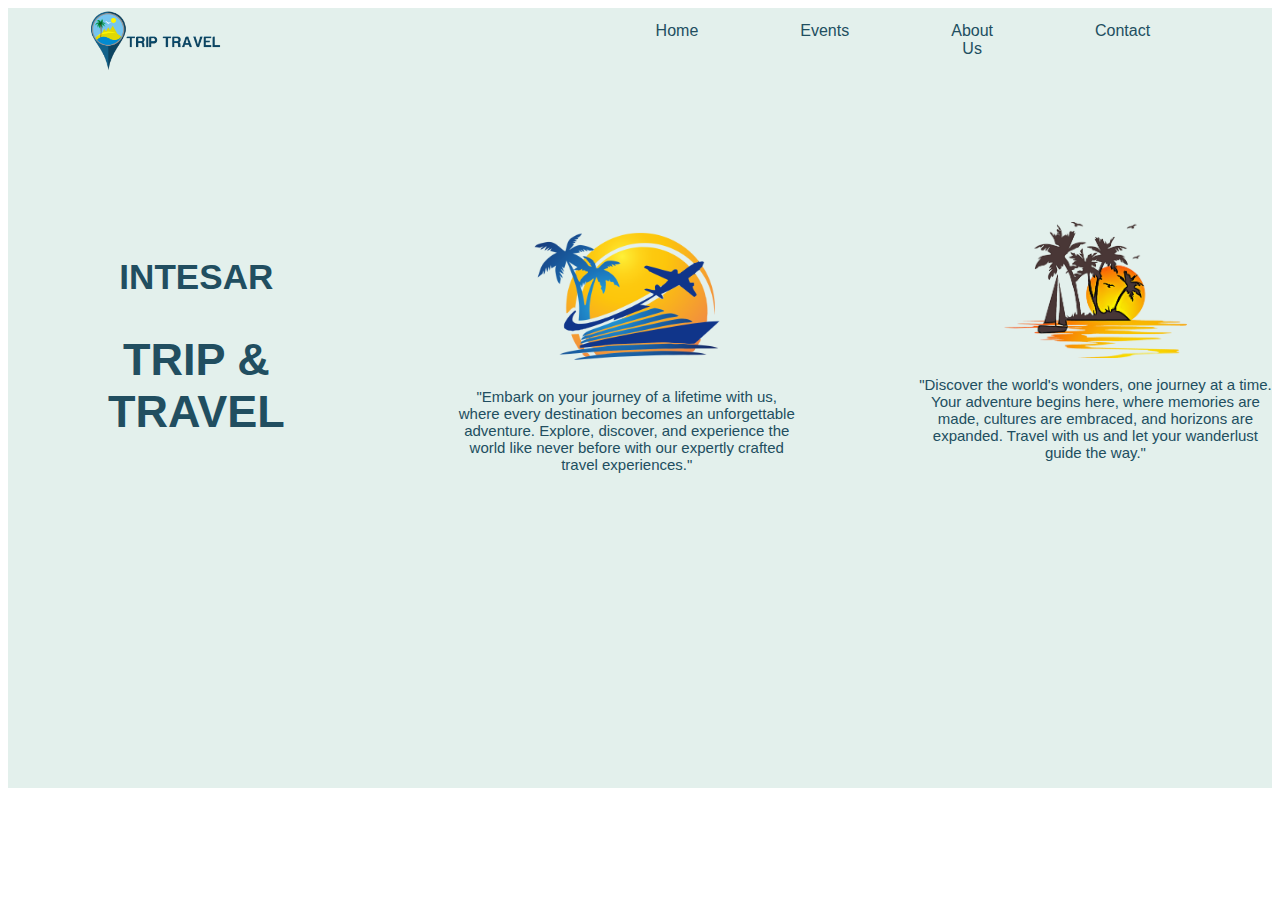
<file: index.html>
<!DOCTYPE html>
<html lang="en">
<head>
    <meta charset="UTF-8">
    <meta name="viewport" content="width=device-width, initial-scale=1.0">
    <title>Document</title>
    <link rel="stylesheet" href="style.css">
</head>
<body>
    <div class="all">
        <div class="navigation">
            <ul>
                <img src="image/logo.png" alt="" id="logo">
                <li><a href="index.html">Home</a></li>
                <li><a href="events.html">Events</a></li>
                <li><a href="aboutUs.html">About Us</a></li>
                <li><a href="contact.html">Contact</a></li>
                <li><a href="index.html">Blog</a></li>
            </ul>
        </div>
    
        <div class="home">
            <div class="heading">
                <h3>INTESAR</h3>
                <h2>TRIP & TRAVEL</h2>
            </div>
            <div class="theme">
                <img src="image/theme.png" alt="">
                <p>"Embark on your journey of a lifetime with us, <br>
                    where every destination becomes an unforgettable <br>
                    adventure. Explore, discover, and experience the <br>
                    world like never before with our expertly crafted <br>
                    travel experiences."
                </p>    
            </div>
            <div class="theme2">
                <img src="image/theme2.png" alt="">
                <p>"Discover the world's wonders, one journey  at a time. <br> Your adventure begins here, where memories are <br> made, cultures are embraced, and horizons are <br>expanded. Travel with us and let your wanderlust <br>guide the way."</p>
            </div>
        </div>
        
    </div>

    
</body>
</html>
</file>
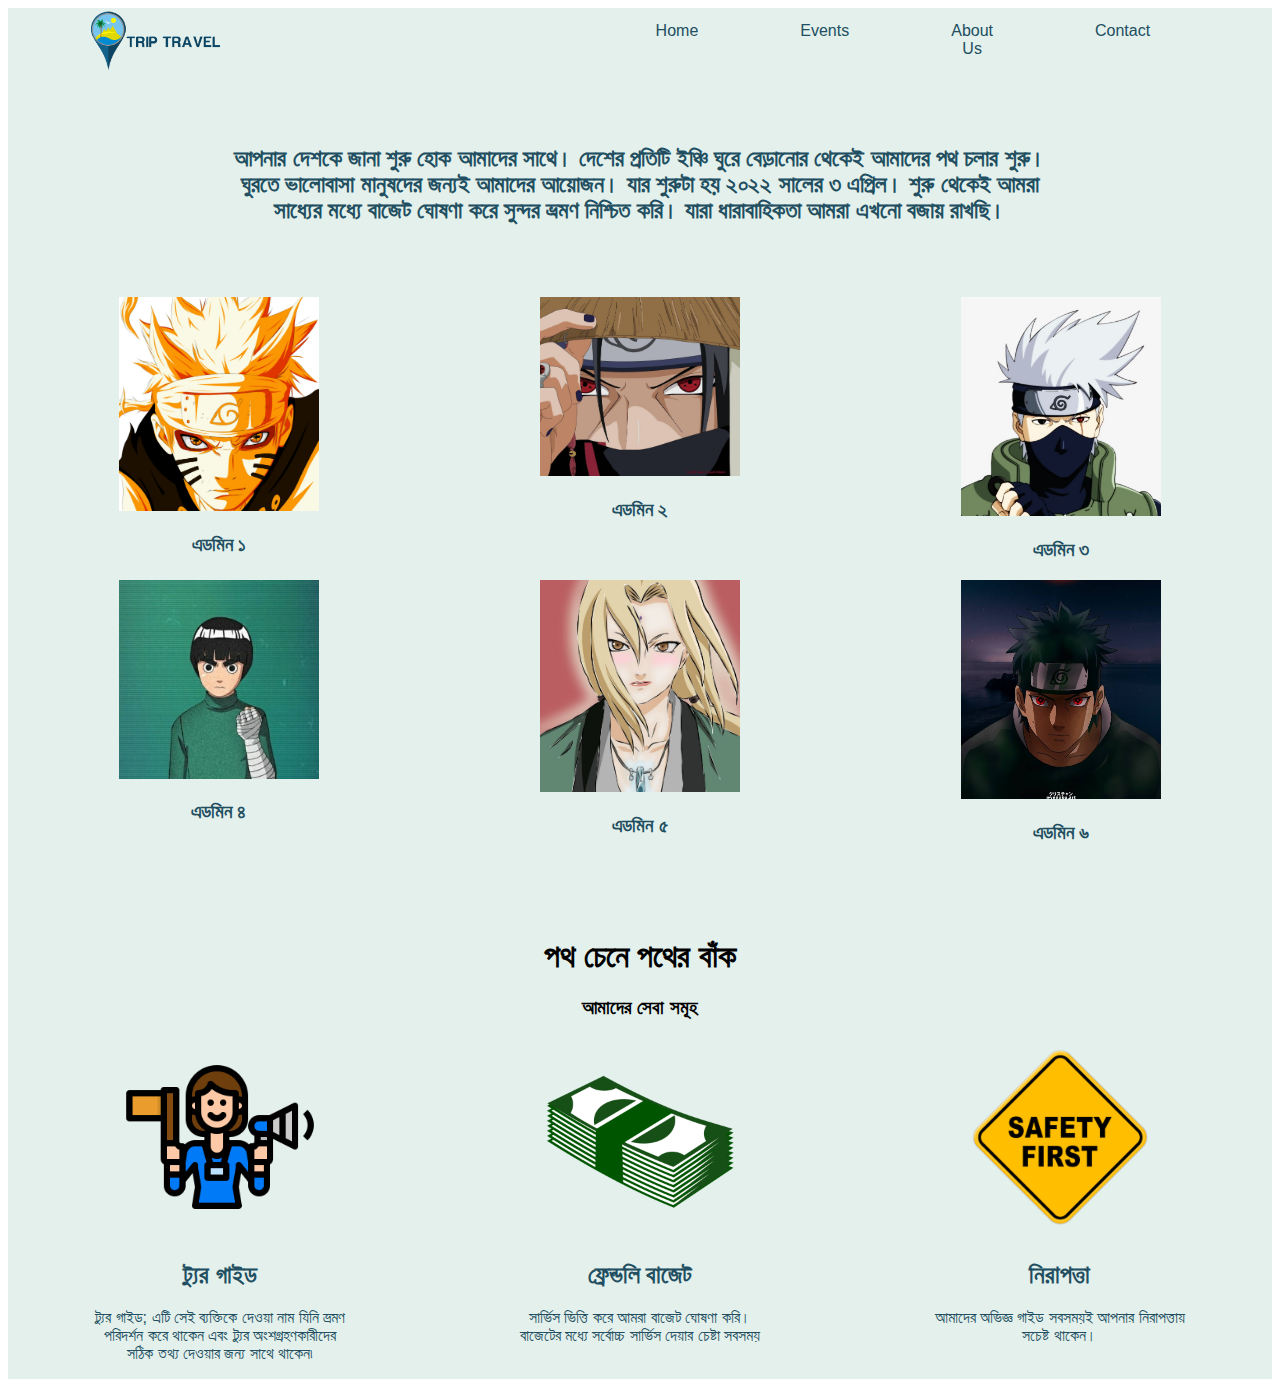
<file: aboutUs.html>
<!DOCTYPE html>
<html lang="en">
<head>
    <meta charset="UTF-8">
    <meta name="viewport" content="width=device-width, initial-scale=1.0">
    <title>Document</title>
    <link rel="stylesheet" href="style.css">
</head>
<body>
    <div class="all">
        <div class="navigation">
            <ul>
                <img src="image/logo.png" alt="" id="logo">
                <li><a href="index.html">Home</a></li>
                <li><a href="events.html">Events</a></li>
                <li><a href="aboutUs.html">About Us</a></li>
                <li><a href="contact.html">Contact</a></li>
                <li><a href="index.html">Blog</a></li>
            </ul>
        </div>
    
        <br><br><br>
    
        <div class="about">
            <h2>আপনার দেশকে জানা শুরু হোক আমাদের সাথে।
                দেশের প্রতিটি ইঞ্চি ঘুরে বেড়ানোর থেকেই আমাদের
                 পথ চলার শুরু। <br>ঘুরতে ভালোবাসা মানুষদের জন্যই 
                 আমাদের আয়োজন। যার শুরুটা হয় ২০২২ সালের ৩ এপ্রিল।
                শুরু থেকেই আমরা <br>সাধ্যের মধ্যে বাজেট ঘোষণা করে
                সুন্দর ভ্রমণ নিশ্চিত করি। যারা ধারাবাহিকতা আমরা এখনো বজায় রাখছি।
            </h2>
        </div>
        <br><br><br>
        
        <div class="grid-content">
    
            <div class="items">
                <img src="image/naruto.jpg" alt="">
                <h3>এডমিন ১</h3>
            </div>
            <div class="items">
                <img src="image/itachi.jpg" alt="">
                <h3>এডমিন ২</h3>
            </div>
            <div class="items">
                <img src="image/kakashi.jpg" alt="">
                <h3>এডমিন ৩</h3>
            </div>
            <div class="items">
                <img src="image/lee.jpg" alt="">
                <h3>এডমিন ৪</h3>
            </div>
            <div class="items">
                <img src="image/tsunade.jpg" alt="">
                <h3>এডমিন ৫</h3>
            </div>
            <div class="items">
                <img src="image/shisui.jpg" alt="">
                <h3>এডমিন ৬</h3> 
            </div>
        </div>
        
        <br><br><br>

        <div class="sheba">
            <h1>পথ চেনে পথের বাঁক</h1>
            <h3>আমাদের সেবা সমূহ</h3>

        </div>

        <div class="service">
            <div class="guide">
                <img src="image/guide.png" alt="">
                <h2>ট্যুর গাইড</h2>
                <p>ট্যুর গাইড; এটি সেই ব্যক্তিকে দেওয়া নাম যিনি ভ্রমণ<br>
                      পরিদর্শন করে থাকেন এবং ট্যুর অংশগ্রহণকারীদের<br>
                       সঠিক তথ্য দেওয়ার জন্য সাথে থাকেন৷ </p>
            </div>
            <div class="taka">
                <img src="image/taka.png" alt="">
                <h2>ফ্রেন্ডলি বাজেট</h2>
                <p>সার্ভিস ভিত্তি করে আমরা বাজেট ঘোষণা করি। <br>
                    বাজেটের মধ্যে সর্বোচ্চ সার্ভিস দেয়ার চেষ্টা সবসময়</p>
            </div>
            <div class="safety">
                <img src="image/safety.png" alt="">
                <h2>নিরাপত্তা</h2>
                <p>আমাদের অভিজ্ঞ গাইড সবসময়ই আপনার নিরাপত্তায়<br> সচেষ্ট থাকেন।</p>
            </div>
        </div> 
    </div>
    
</body>
</html>
</file>
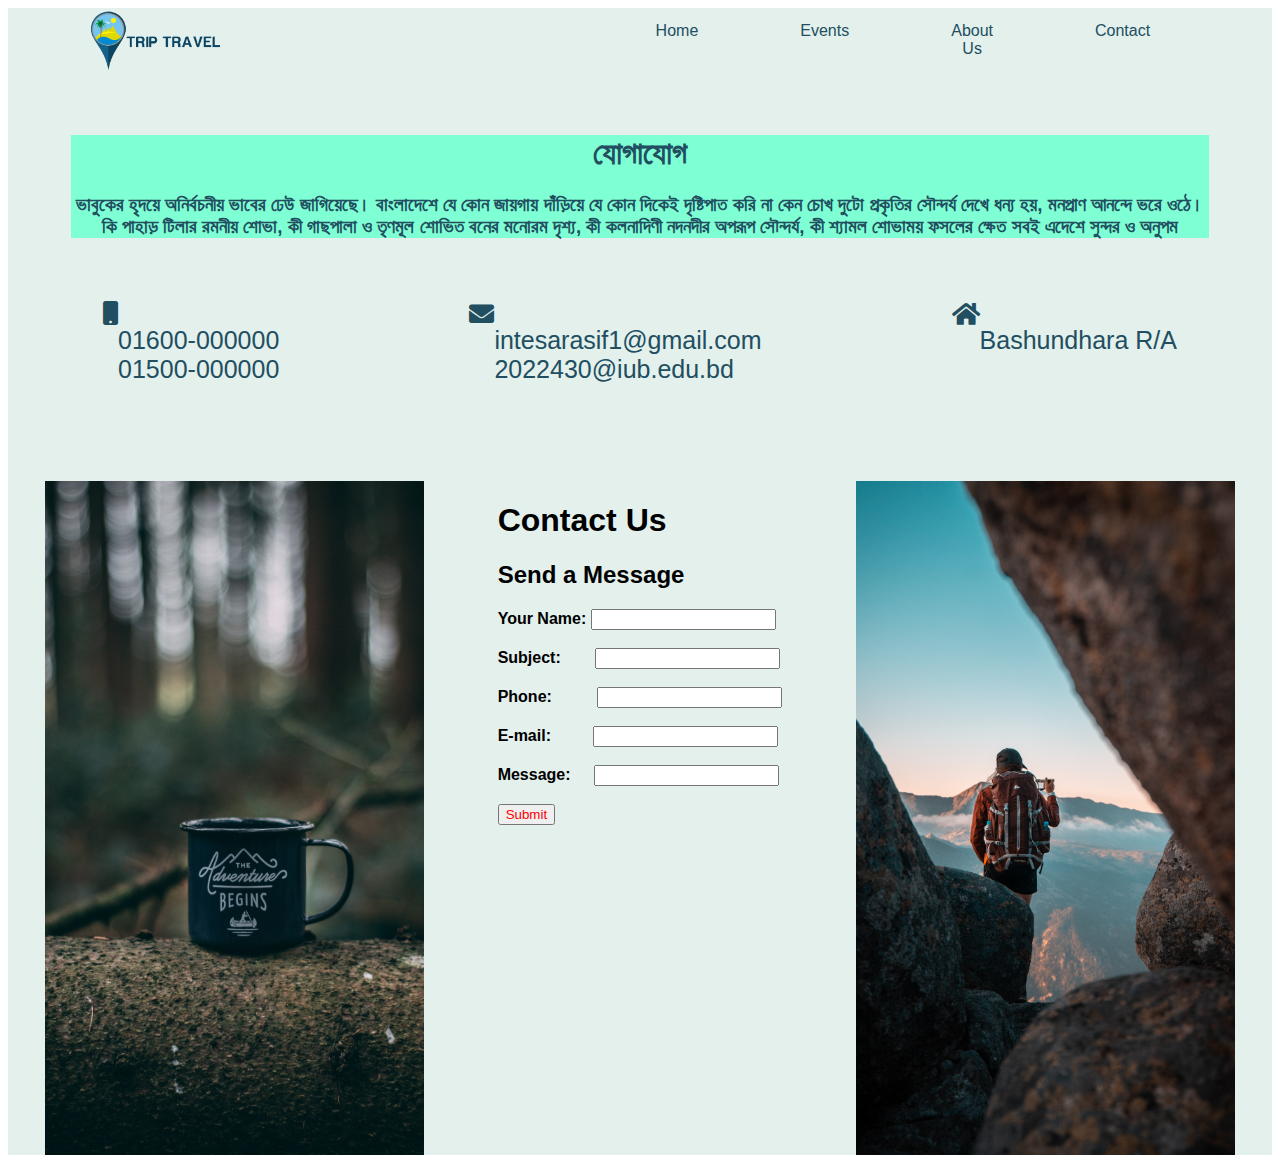
<file: contact.html>
<!DOCTYPE html>
<html lang="en">
<head>
    <meta charset="UTF-8">
    <meta name="viewport" content="width=device-width, initial-scale=1.0">
    <title>Document</title>
    <link rel="stylesheet" href="style.css">
    <link rel="stylesheet" href="https://cdnjs.cloudflare.com/ajax/libs/font-awesome/4.7.0/css/font-awesome.min.css">
    <link rel="stylesheet" href="https://cdnjs.cloudflare.com/ajax/libs/font-awesome/5.15.4/css/all.min.css">
</head>
<body>
    <div class="all">
        <div class="navigation">
            <ul>
                <img src="image/logo.png" alt="" id="logo">
                <li><a href="index.html">Home</a></li>
                <li><a href="events.html">Events</a></li>
                <li><a href="aboutUs.html">About Us</a></li>
                <li><a href="contact.html">Contact</a></li>
                <li><a href="index.html">Blog</a></li>
            </ul>
        </div>
    
        <div class="contact">
            <h1>যোগাযোগ</h1>
            <h3>ভাবুকের হৃদয়ে অনির্বচনীয় ভাবের ঢেউ জাগিয়েছে। বাংলাদেশে যে কোন জায়গায় দাঁড়িয়ে যে কোন দিকেই দৃষ্টিপাত করি না কেন চোখ দুটো প্রকৃতির সৌন্দর্য দেখে ধন্য হয়, মনপ্রাণ আনন্দে ভরে ওঠে। কি পাহাড় টিলার রমনীয় শোভা, কী গাছপালা ও তৃণমূল শোভিত বনের মনোরম দৃশ্য, কী কলনাদিণী নদনদীর অপরূপ সৌন্দর্য, কী শ্যামল শোভাময় ফসলের ক্ষেত সবই এদেশে সুন্দর ও অনুপম</h3>
        </div>
    
        <div class="individualContact">
            <div class="phone">
                <i style="font-size:24px" class="fa">&#xf10b;</i>
                <p>01600-000000 <br> 01500-000000</p> 
            </div>
            <div class="email">
                <i class="fas fa-envelope"></i>
                <p>intesarasif1@gmail.com <br> 2022430@iub.edu.bd</p>
            </div>
            <div class="address">
                <i class="fas fa-home"></i>
                <p>Bashundhara R/A</p>
            </div>
        </div>
        <br><b><br> <br><br>
        <div class="message">
            <img src="image/contact1.jpg" alt="">
            <div class="sendmessage">
                <h1>Contact Us</h1>
                <h2>Send a Message</h2>
                Your Name: 
                <input id="nameBox" type="text"> <br><br>
                Subject:
                <input id="subjectBox" type="text"><br><br>
                Phone:
                <input id="phoneBox" type="text"><br><br>
                E-mail:
                <input id="emailBox" type="text"><br><br>
                Message:
                <input id="messageBox" type="text"> <br><br>
    
                <button class="button" onclick="process()">Submit</button>
                <div id="content">
    
                </div>
            </div>
            <img src="image/contact2.jpg" alt="">
        </div>
        
    
    </div>



    <script src="script.js"></script>

</body>
</html>
</file>
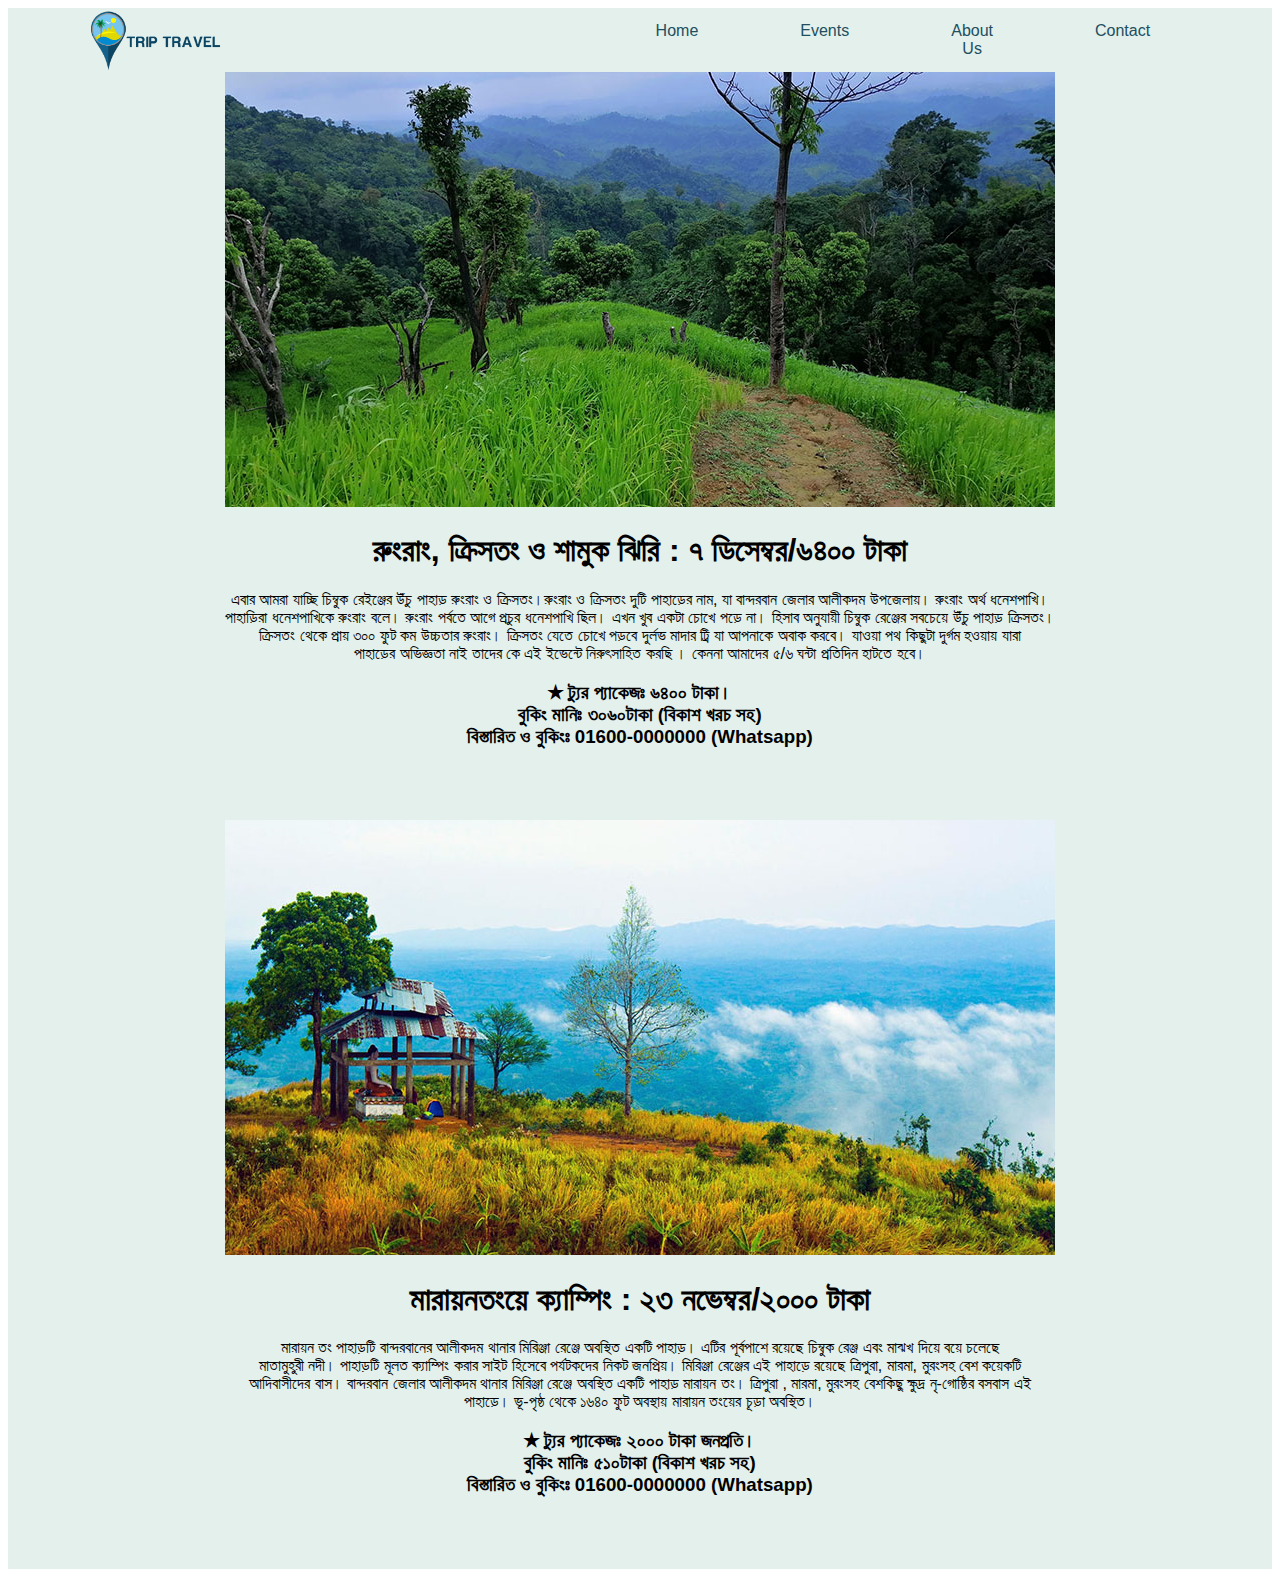
<file: events.html>
<!DOCTYPE html>
<html lang="en">
<head>
    <meta charset="UTF-8">
    <meta name="viewport" content="width=device-width, initial-scale=1.0">
    <title>Document</title>
    <link rel="stylesheet" href="style.css">
</head>
<body>
    <div class="all">
        <div class="navigation">
            <ul>
                <img src="image/logo.png" alt="" id="logo">
                <li><a href="index.html">Home</a></li>
                <li><a href="events.html">Events</a></li>
                <li><a href="aboutUs.html">About Us</a></li>
                <li><a href="contact.html">Contact</a></li>
                <li><a href="index.html">Blog</a></li>
            </ul>
        </div>
        <div class="events">
            <div class="kristong">
                <img src="image/kristong.jpg" alt="">
                <h1>রুংরাং, ক্রিসতং ও শামুক ঝিরি : ৭ ডিসেম্বর/৬৪০০ টাকা</h1>
                <p>এবার আমরা যাচ্ছি চিম্বুক রেইঞ্জের উঁচু পাহাড় রুংরাং ও ক্রিসতং।রুংরাং ও ক্রিসতং দুটি পাহাড়ের নাম, যা বান্দরবান জেলার আলীকদম উপজেলায়। রুংরাং অর্থ ধনেশপাখি।<br>
                পাহাড়িরা ধনেশপাখিকে রুংরাং বলে। রুংরাং পর্বতে আগে প্রচুর ধনেশপাখি ছিল। এখন খুব একটা চোখে পড়ে না। হিসাব অনুযায়ী চিম্বুক রেঞ্জের সবচেয়ে উঁচু পাহাড় ক্রিসতং।<br>
                ক্রিসতং থেকে প্রায় ৩০০ ফুট কম উচ্চতার  রুংরাং। ক্রিসতং যেতে চোখে পড়বে দুর্লভ মাদার ট্রি যা আপনাকে অবাক করবে।  যাওয়া পথ কিছুটা দুর্গম হওয়ায় যারা <br>
                পাহাড়ের অভিজ্ঞতা নাই তাদের কে এই ইভেন্টে নিরুৎসাহিত করছি । কেননা আমাদের ৫/৬ ঘন্টা প্রতিদিন হাটতে হবে।</p>
                <h3>★ ট্যুর প্যাকেজঃ ৬৪০০ টাকা।<br>
                    বুকিং মানিঃ ৩০৬০টাকা (বিকাশ খরচ সহ) <br>
                    বিস্তারিত ও বুকিংঃ 01600-0000000 (Whatsapp)</h3>
            </div>
            
            <br><br><br>
    
            <div class="kristong">
                <img src="image/marayantong.jpg" alt="">
                <h1>মারায়নতংয়ে ক্যাম্পিং : ২৩ নভেম্বর/২০০০ টাকা</h1> 
                <p>মারায়ন তং পাহাড়টি বান্দরবানের আলীকদম থানার মিরিঞ্জা রেঞ্জে অবস্থিত একটি পাহাড়। এটির পূর্বপাশে রয়েছে চিম্বুক রেঞ্জ এবং মাঝখ
                দিয়ে বয়ে চলেছে <br>
                মাতামুহুরী নদী। পাহাড়টি মূলত ক্যাম্পিং করার সাইট হিসেবে পর্যটকদের নিকট জনপ্রিয়। মিরিঞ্জা রেঞ্জের এই পাহাড়ে রয়েছে ত্রিপুরা, মারমা, মুরংসহ বেশ কয়েকটি<br>
                 আদিবাসীদের বাস। বান্দরবান জেলার আলীকদম থানার মিরিঞ্জা রেঞ্জে অবস্থিত একটি পাহাড় মারায়ন তং। ত্রিপুরা , মারমা, মুরংসহ বেশকিছু ক্ষুদ্র নৃ-গোষ্ঠির বসবাস এই <br>
                 পাহাড়ে। ভূ-পৃষ্ঠ থেকে ১৬৪০ ফুট অবস্থায় মারায়ন তংয়ের চূড়া অবস্থিত।</p>
                 <h3>★ ট্যুর প্যাকেজঃ ২০০০ টাকা জনপ্রতি।<br>
                    বুকিং মানিঃ ৫১০টাকা (বিকাশ খরচ সহ) <br>
                    বিস্তারিত ও বুকিংঃ 01600-0000000 (Whatsapp)</h3>
            </div>
    
            <br><br><br>
        </div>
    </div>
</body>
</html>
</file>
<file: style.css>
ul {
    display: flex;
    list-style-type: none;
    margin: 0;
    padding: 0;
    overflow: hidden;
    background-color: rgb(227, 240, 236);
  }
  
  li {
    /* margin-top: 10px; */
    float: none;
  }
  
  li a {
    font-size: 16px;
    display: block;
    font-family: Verdana, Geneva, Tahoma, sans-serif;
    color: rgb(33, 78, 96);
    text-align: center;
    padding: 14px 16px;
    text-decoration: none;
  }
  
  /* Change the link color to #111 (black) on hover */
  li a:hover {
    background-color: white;
    
    border-bottom: 6px solid whitesmoke;
  }
.navigation {
    margin-left: 60px;
    margin-right: 60px;
  }

.navigation li {
    margin-right: 70px;

  }
  #logo{
    width: 15%;
    margin-right: 400px;
  }
  .home{
    color: rgb(33, 78, 96);
    font-size: 30px;
    display: flex;
    background-color: rgb(227, 240, 236);
  }
  .heading{
    text-align: center;
    font-family: Verdana, Geneva, Tahoma, sans-serif;
    margin-top: 150px;
    margin-left: 100px;
    margin-right: 50px;
  }
  .theme img{
    margin-top: 150px;
    width: 45%;
  }
  .theme{
    text-align: center;
    font-family: Verdana, Geneva, Tahoma, sans-serif;
    font-size: 15px;
    margin-bottom: 300px;
  }
  .theme2 img{
    margin-top: 150px;
    width: 52%;
  }
  .theme2{
    text-align: center;
    font-family: Verdana, Geneva, Tahoma, sans-serif;
    font-size: 15px;
    margin-bottom: 300px;
  }



  .events{
    text-align: center;
    background-color: rgb(227, 240, 236);
  }
  .kristong{
    font-family: Verdana, Geneva, Tahoma, sans-serif;
  }


  .all{
    background-color: rgb(227, 240, 236);
    font-family: Verdana, Geneva, Tahoma, sans-serif;
  }
  .about{
    font-size: 15px;
    color: rgb(33, 78, 96);
    text-align: center;
    margin-top: 20px;
    background-color: rgb(227, 240, 236);
  }
  .grid-content{
    display: grid;
     grid-template-columns: 1fr 1fr 1fr; 
     background-color: rgb(227, 240, 236);
  }
  .sheba{
    color: black;
    text-align: center;
  }
  .items{
    text-align: center;
    background-color: rgb(227, 240, 236);
    color: rgb(33, 78, 96);
  }
  .items img{
    width: 200px;
  }
  .taka img{
    width: 20%;
  }
  .service{
    display: flex;
    justify-content:space-around;
    background-color: rgb(227, 240, 236);
}
.guide{
  text-align: center;
  background-color: rgb(227, 240, 236);
  color: rgb(33, 78, 96);
}
.guide img{
  width: 200px;
}
.taka{
  text-align: center;
  background-color: rgb(227, 240, 236);
  color: rgb(33, 78, 96);
}
.taka img{
  width: 200px;
}
.safety{
  text-align: center;
  background-color: rgb(227, 240, 236);
  color: rgb(33, 78, 96);
}
.safety img{
  width: 200px;
}


.contact{
  color: rgb(33, 78, 96);
  text-align: center;
  margin: 5%;
  background-color: aquamarine;
}
.individualContact{
  display: flex;
  justify-content:space-around;
}
.phone{
  color: rgb(33, 78, 96);
  font-size: 25px;
  display: flex;
}
.email{
  color: rgb(33, 78, 96);
  font-size: 25px;
  display: flex;
  
}
.address{
  color: rgb(33, 78, 96);
  font-size: 25px;
  display: flex;
}
.message{
  display: flex;
  justify-content:space-around;
}
.message img{
  width: 30%; 
}
#subjectBox{
  margin-left: 30px;
}
#phoneBox{
  margin-left: 41px;
}
#emailBox{
  margin-left: 38px;
}
#messageBox{
  margin-left: 19px;
}
.button{
  color: red;
  text-align: center;
  align-items: center;
}
.blue {
  color: blue;
  background-color: lightgrey;
  font-family: Arial, Helvetica, sans-serif;
}
</file>
